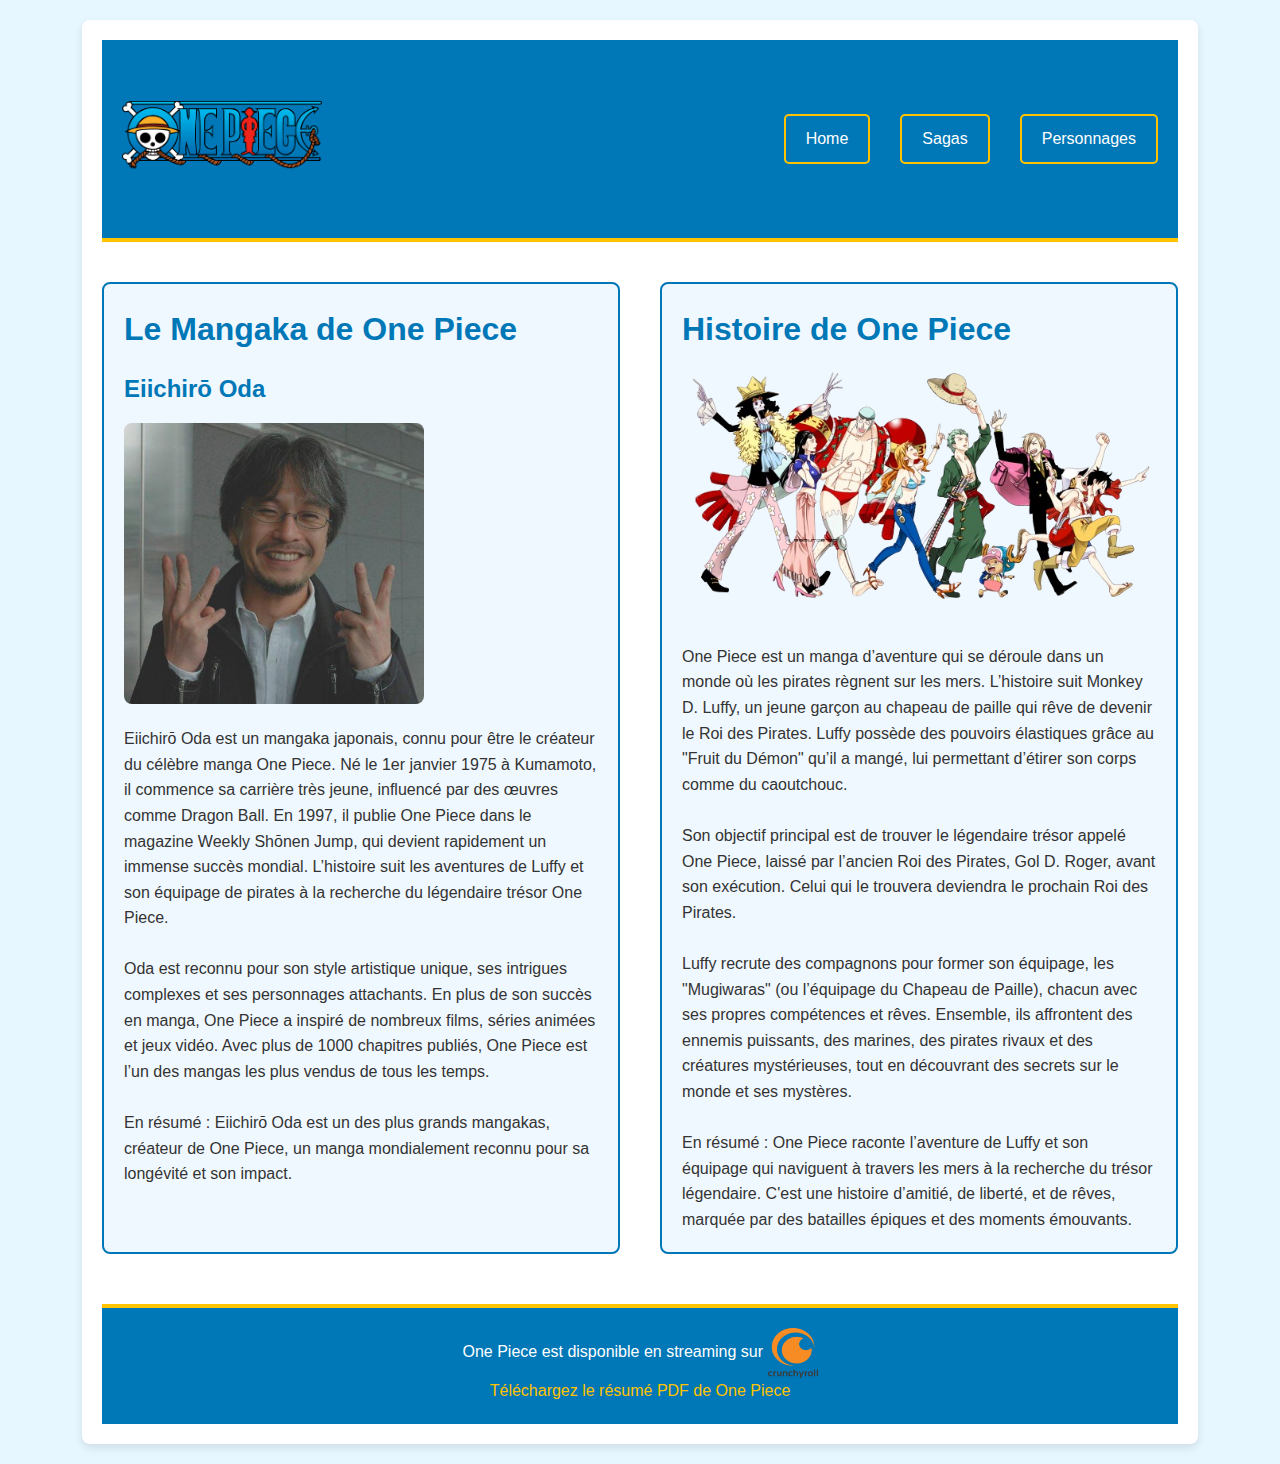
<file: index.html>
<!doctype html>
<html lang="fr">

<head>
    <meta charset="UTF-8">
    <title>One Piece - Home</title>
    <link rel="stylesheet" type="text/css" href="./css/index.css">
</head>
<body>
    <div id="Contenu">
        <header>
            <div id="logoHeader">
                <a href="./index.html"><img src="./image/logoonepiece.png"  width="200" height="150"  alt= Logo OnePiece></a>
            </div>
            <div  id="listHeader">
                <a href="./index.html">Home</a>
                <a href="pages/sagas.html">Sagas</a>
                <a href="./pages/perso.html">Personnages</a>
            </div>


        </header>
        <main>
            <section id="auteur">
                <h1>Le Mangaka de One Piece</h1>
                <h2>Eiichirō Oda</h2>
                <img src="./image/oda.jpg" alt="Photo de l'auteur" >
                <p>Eiichirō Oda est un mangaka japonais, connu pour être le créateur du célèbre manga One Piece. Né le 1er janvier 1975 à Kumamoto, il commence sa carrière très jeune, influencé par des œuvres comme Dragon Ball. En 1997, il publie One Piece dans le magazine Weekly Shōnen Jump, qui devient rapidement un immense succès mondial. L’histoire suit les aventures de Luffy et son équipage de pirates à la recherche du légendaire trésor One Piece.<br>

                    <br>Oda est reconnu pour son style artistique unique, ses intrigues complexes et ses personnages attachants. En plus de son succès en manga, One Piece a inspiré de nombreux films, séries animées et jeux vidéo. Avec plus de 1000 chapitres publiés, One Piece est l’un des mangas les plus vendus de tous les temps.<br>
                    
                    <br>En résumé : Eiichirō Oda est un des plus grands mangakas, créateur de One Piece, un manga mondialement reconnu pour sa longévité et son impact.</p>
            </section>
            <section id="histoire">
                <div id="titrehistoire">
                    <h1>Histoire de One Piece</h1>
                    
                    
                </div>
                <div id="imagehistoire">
                    <img src="./image/histoireonepiece.png" alt="équipage luffy" width="200" >
                </div>
                <div id="textehistoire">
                    <p>One Piece est un manga d’aventure qui se déroule dans un monde où les pirates règnent sur les mers. L’histoire suit Monkey D. Luffy, un jeune garçon au chapeau de paille qui rêve de devenir le Roi des Pirates. Luffy possède des pouvoirs élastiques grâce au "Fruit du Démon" qu’il a mangé, lui permettant d’étirer son corps comme du caoutchouc.<br>

                        <br>Son objectif principal est de trouver le légendaire trésor appelé One Piece, laissé par l’ancien Roi des Pirates, Gol D. Roger, avant son exécution. Celui qui le trouvera deviendra le prochain Roi des Pirates.<br>
                        
                        <br>Luffy recrute des compagnons pour former son équipage, les "Mugiwaras" (ou l’équipage du Chapeau de Paille), chacun avec ses propres compétences et rêves. Ensemble, ils affrontent des ennemis puissants, des marines, des pirates rivaux et des créatures mystérieuses, tout en découvrant des secrets sur le monde et ses mystères.<br>
                        
                        <br>En résumé : One Piece raconte l’aventure de Luffy et son équipage qui naviguent à travers les mers à la recherche du trésor légendaire. C'est une histoire d’amitié, de liberté, et de rêves, marquée par des batailles épiques et des moments émouvants.</p>
                </div>
            </section>
        </main>
        <footer>
            <div id="crunchyroll">
                <p>One Piece est disponible en streaming sur <a href="https://www.crunchyroll.com/fr/series/GRMG8ZQZR/one-piece?srsltid=AfmBOoozb64pQblna7zFDRz28XxI7No3FeTXcooGB72Iybu-NX94Ack0" ><img src="./image/crunchyroll.png" width="50" height="50" alt="logo crunchyroll"></a></p>
            </div>
            <div id="pdf">
                <p><a href="./docs/one_piece_simple.pdf" target="_blank">Téléchargez le résumé PDF de One Piece</a></p>
            </div>
        </footer>

    </div>
</body>
</file>
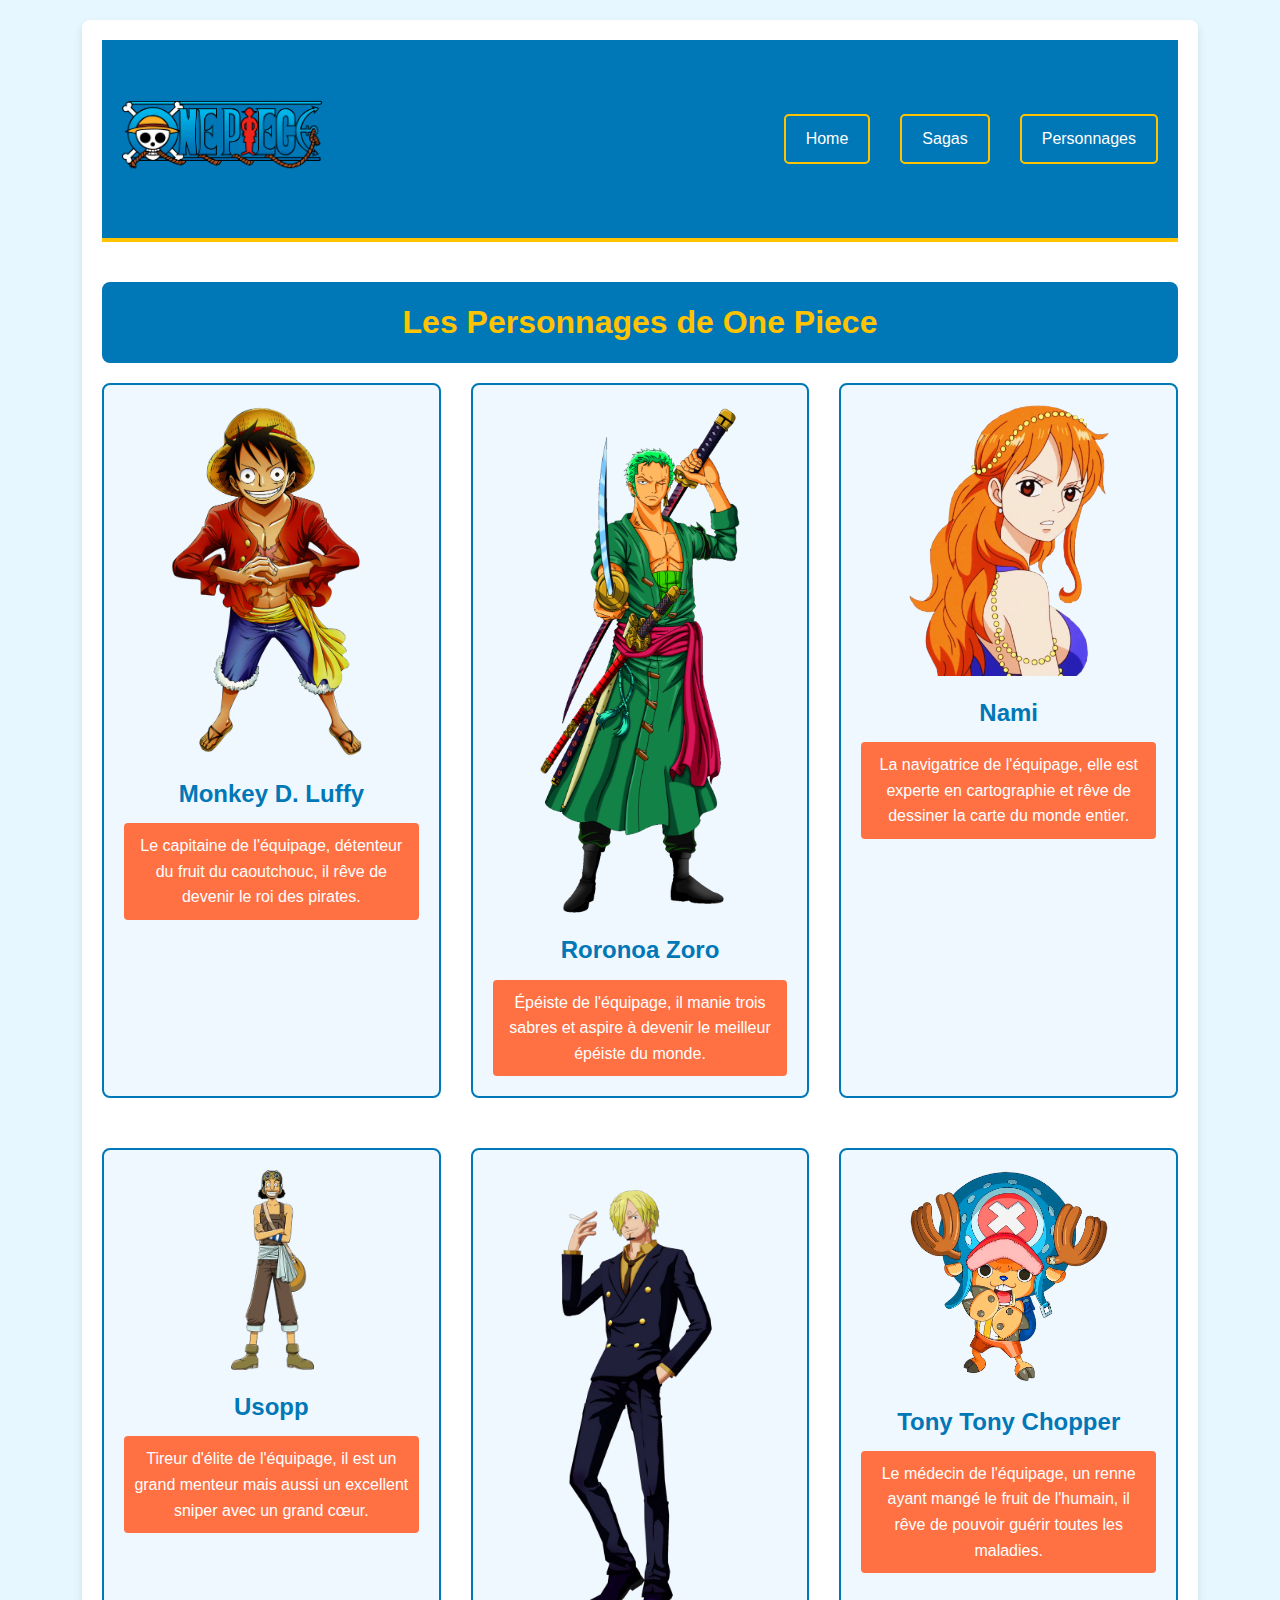
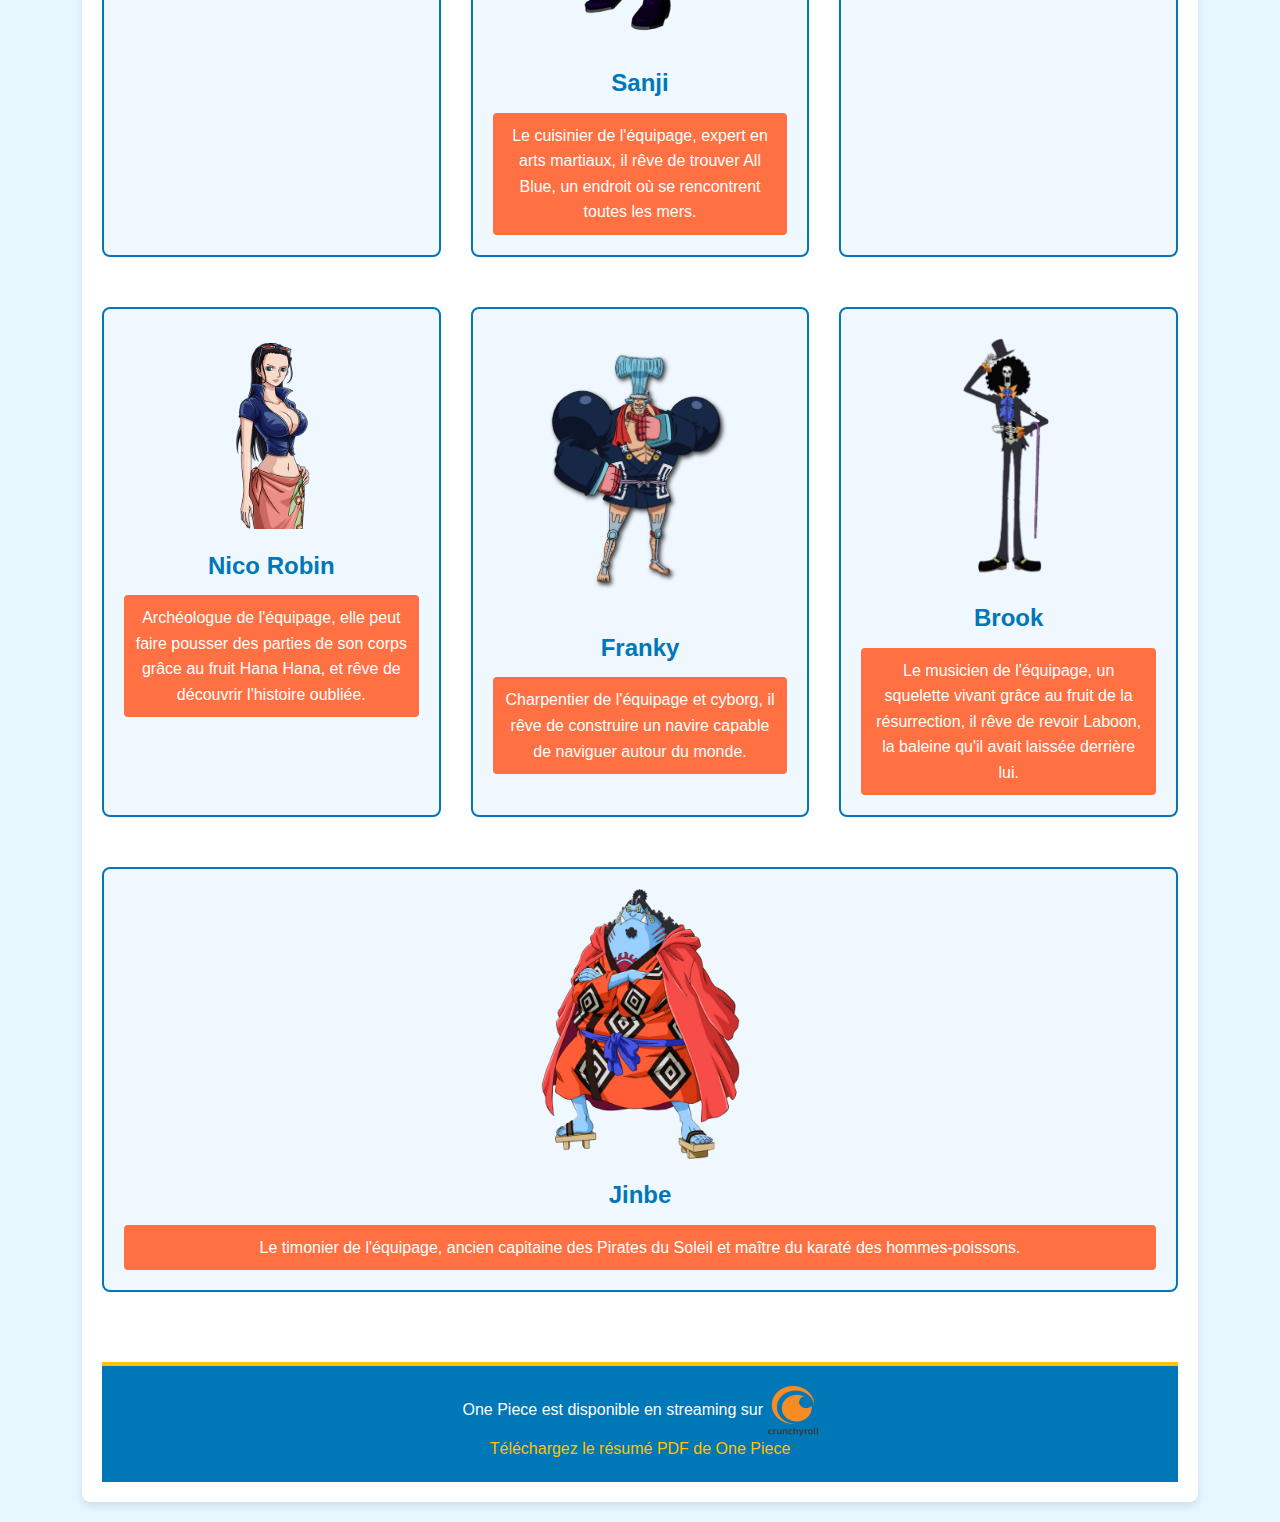
<file: pages/perso.html>
<!doctype html>
<html lang="fr">

<head>
    <meta charset="UTF-8">
    <title>One Piece - Personnages</title>
    <link rel="stylesheet" type="text/css" href="../css/perso.css">
</head>
<body>
    <div id="Contenu">
        <header>
            <div id="logoHeader">
                <a href="../index.html"><img src="../image/logoonepiece.png"  width="200" height="150"  alt= Logo OnePiece></a>
            </div>
            <div  id="listHeader">
                <a href="../index.html">Home</a>
                <a href="sagas.html">Sagas</a>
                <a href="perso.html">Personnages</a>
            </div>
        </header>
        <main>
            
            <section id="titreperso">
                <h1>Les Personnages de One Piece</h1>
            </section>
            
            
            <section id="imageperso">
                <div class="personnage">
                    <img src="../image/luffy.jpg" alt="Monkey D. Luffy">
                    <h2>Monkey D. Luffy</h2>
                    <p>Le capitaine de l'équipage, détenteur du fruit du caoutchouc, il rêve de devenir le roi des pirates.</p>
                </div>
                <div class="personnage">
                    <img src="../image/zoro.png" alt="Roronoa Zoro">
                    <h2>Roronoa Zoro</h2>
                    <p>Épéiste de l'équipage, il manie trois sabres et aspire à devenir le meilleur épéiste du monde.</p>
                </div>
                <div class="personnage">
                    <img src="../image/nami.png" alt="Nami">
                    <h2>Nami</h2>
                    <p>La navigatrice de l'équipage, elle est experte en cartographie et rêve de dessiner la carte du monde entier.</p>
                </div>
                <div class="personnage">
                    <img src="../image/usopp.png" alt="Usopp">
                    <h2>Usopp</h2>
                    <p>Tireur d'élite de l'équipage, il est un grand menteur mais aussi un excellent sniper avec un grand cœur.</p>
                </div>
                <div class="personnage">
                    <img src="../image/sanji.png" alt="Sanji">
                    <h2>Sanji</h2>
                    <p>Le cuisinier de l'équipage, expert en arts martiaux, il rêve de trouver All Blue, un endroit où se rencontrent toutes les mers.</p>
                </div>
                <div class="personnage">
                    <img src="../image/chopper.png" alt="Tony Tony Chopper">
                    <h2>Tony Tony Chopper</h2>
                    <p>Le médecin de l'équipage, un renne ayant mangé le fruit de l'humain, il rêve de pouvoir guérir toutes les maladies.</p>
                </div>
                <div class="personnage">
                    <img src="../image/robin.png" alt="Nico Robin">
                    <h2>Nico Robin</h2>
                    <p>Archéologue de l'équipage, elle peut faire pousser des parties de son corps grâce au fruit Hana Hana, et rêve de découvrir l'histoire oubliée.</p>
                </div>
                <div class="personnage">
                    <img src="../image/franky.png" alt="Franky">
                    <h2>Franky</h2>
                    <p>Charpentier de l'équipage et cyborg, il rêve de construire un navire capable de naviguer autour du monde.</p>
                </div>
                <div class="personnage">
                    <img src="../image/brook.png" alt="Brook">
                    <h2>Brook</h2>
                    <p>Le musicien de l'équipage, un squelette vivant grâce au fruit de la résurrection, il rêve de revoir Laboon, la baleine qu'il avait laissée derrière lui.</p>
                </div>
                <div class="personnage">
                    <img src="../image/jinbe.png" alt="Jinbe">
                    <h2>Jinbe</h2>
                    <p>Le timonier de l'équipage, ancien capitaine des Pirates du Soleil et maître du karaté des hommes-poissons.</p>
                </div>
                
            </section>
        </main>   
        <footer>
            <div id="crunchyroll">
                <p>One Piece est disponible en streaming sur <a href="https://www.crunchyroll.com/fr/series/GRMG8ZQZR/one-piece?srsltid=AfmBOoozb64pQblna7zFDRz28XxI7No3FeTXcooGB72Iybu-NX94Ack0" ><img src="../image/crunchyroll.png" width="50" height="50" alt="logo crunchyroll"></a></p>
            </div>
            <div id="pdf">
                <p><a href="../docs/one_piece_simple.pdf" target="_blank">Téléchargez le résumé PDF de One Piece</a></p>
            </div>
        </footer>
    </div>
</body>
</file>
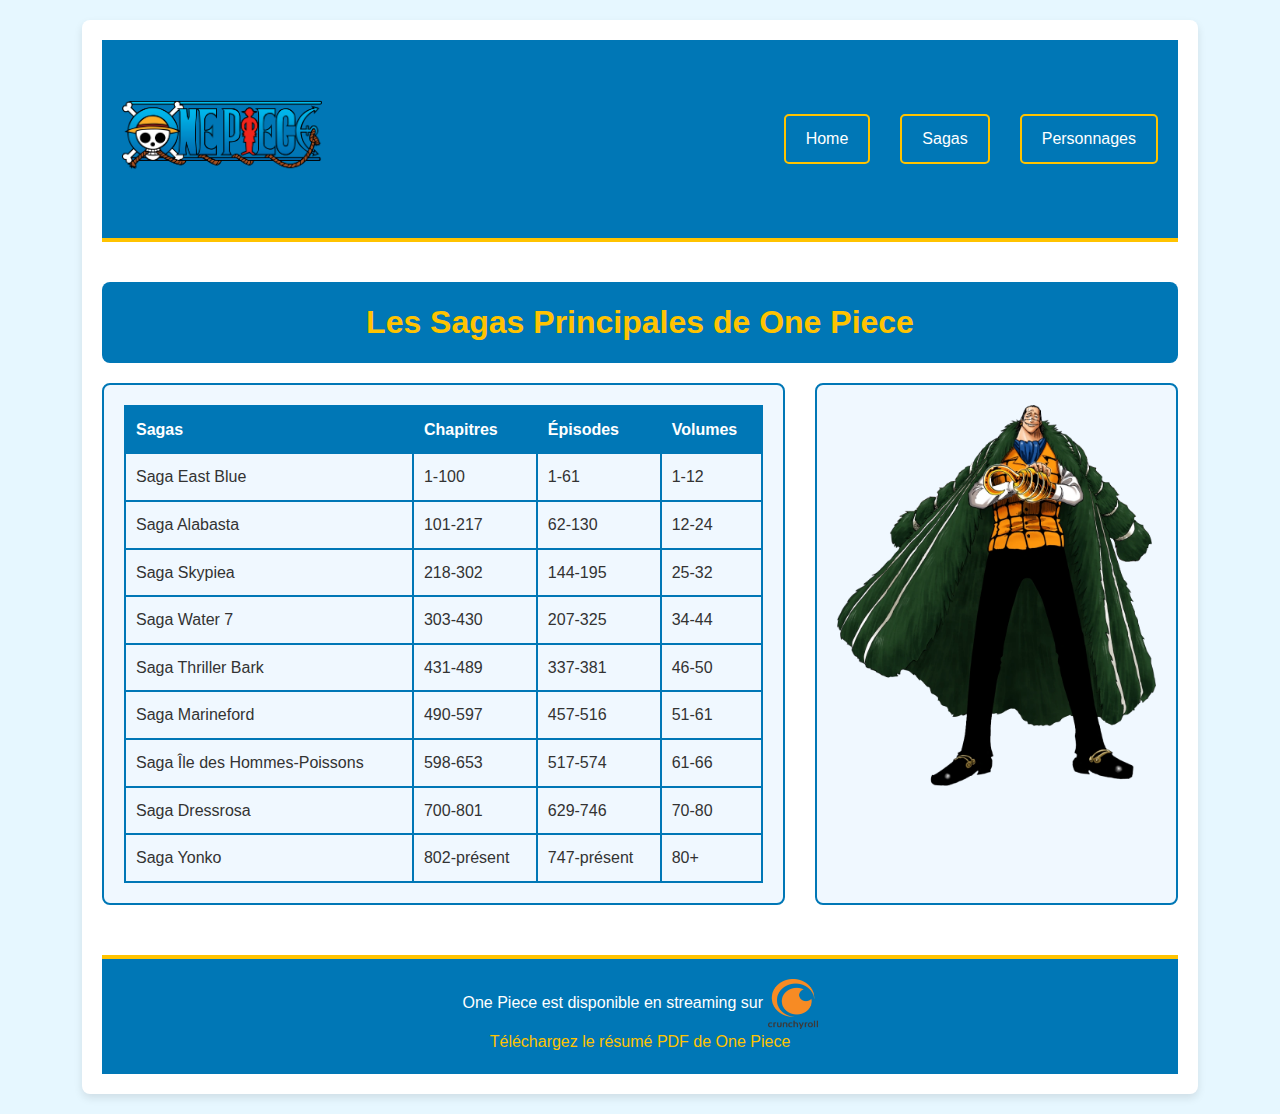
<file: pages/sagas.html>
<!doctype html>
<html lang="fr">

<head>
    <meta charset="UTF-8">
    <title>One Piece - Sagas</title>
    <link rel="stylesheet" type="text/css" href="../css/sagas.css">
</head>
<body>
    <div id="Contenu">
        <header>
            <div id="logoHeader">
                <a href="../index.html"><img src="../image/logoonepiece.png"  width="200" height="150"  alt= Logo OnePiece></a>
            </div>
            <div  id="listHeader">
                <a href="../index.html">Home</a>
                <a href="sagas.html">Sagas</a>
                <a href="perso.html">Personnages</a>
            </div>
        </header>
        <main>
            <div id="titresagas">
                <h1>Les Sagas Principales de One Piece</h1>
            </div>
                <section id="contenusagas">
                    <div id="tablesagas">
                        <table>
                            <tr>
                                <th>Sagas</th>
                                <th>Chapitres</th>
                                <th>Épisodes</th>
                                <th>Volumes</th>
                            </tr>
                            <tr>
                                <td>Saga East Blue</td>
                                <td>1-100</td>
                                <td>1-61</td>
                                <td>1-12</td>
                            </tr>
                            <tr>
                                <td>Saga Alabasta</td>
                                <td>101-217</td>
                                <td>62-130</td>
                                <td>12-24</td>
                            </tr>
                            <tr>
                                <td>Saga Skypiea</td>
                                <td>218-302</td>
                                <td>144-195</td>
                                <td>25-32</td>
                            </tr>
                            <tr>
                                <td>Saga Water 7</td>
                                <td>303-430</td>
                                <td>207-325</td>
                                <td>34-44</td>
                            </tr>
                            <tr>
                                <td>Saga Thriller Bark</td>
                                <td>431-489</td>
                                <td>337-381</td>
                                <td>46-50</td>
                            </tr>
                            <tr>
                                <td>Saga Marineford</td>
                                <td>490-597</td>
                                <td>457-516</td>
                                <td>51-61</td>
                            </tr>
                            <tr>
                                <td>Saga Île des Hommes-Poissons</td>
                                <td>598-653</td>
                                <td>517-574</td>
                                <td>61-66</td>
                            </tr>
                            <tr>
                                <td>Saga Dressrosa</td>
                                <td>700-801</td>
                                <td>629-746</td>
                                <td>70-80</td>
                            </tr>
                            <tr>
                                <td>Saga Yonko</td>
                                <td>802-présent</td>
                                <td>747-présent</td>
                                <td>80+</td>
                            </tr>
                        </table>                        
                     </div>
                    <div id="imagesaagas">
                        <a href="https://onepiece.fandom.com/fr/wiki/Chronologie"><img src="../image/saga1.png" alt="Image de saga 1" width="300" height="300"></a>
                    </div>
                    
                </section>
        </main>
        <footer>
            <div id="crunchyroll">
                <p>One Piece est disponible en streaming sur <a href="https://www.crunchyroll.com/fr/series/GRMG8ZQZR/one-piece?srsltid=AfmBOoozb64pQblna7zFDRz28XxI7No3FeTXcooGB72Iybu-NX94Ack0" ><img src="../image/crunchyroll.png" width="50" height="50" alt="logo crunchyroll"></a></p>
            </div>
            <div id="pdf">
                <p><a href="../docs/one_piece_simple.pdf" target="_blank">Téléchargez le résumé PDF de One Piece</a></p>
            </div>
        </footer>



    </div>



</body>
</file>
<file: css/perso.css>
* {
    margin: 0;
    padding: 0;
    box-sizing: border-box;
}

body {
    font-family: Arial, sans-serif;
    background-color: #e6f7ff; 
    color: #333;
    line-height: 1.6;
    padding: 20px;
}


#Contenu {
    width: 90%;
    max-width: 1200px;
    margin: 0 auto;
    padding: 20px;
    background-color: #fff;
    box-shadow: 0 4px 8px rgba(0, 0, 0, 0.1);
    border-radius: 8px;
}


header {
    display: flex;
    justify-content: space-between;
    align-items: center;
    padding: 20px;
    margin-bottom: 40px;
    background-color: #0077b6; 
    border-bottom: 4px solid #ffc300; 
}



#listHeader {
    display: flex;
    gap: 30px;
}

#listHeader a {
    color: #fff;
    text-decoration: none;
    padding: 10px 20px;
    border: 2px solid #ffc300;
    border-radius: 5px;
    transition: all 0.3s;
}

#listHeader a:hover {
    background-color: #005f99;
    border-color: #ffb300;
}


#titreperso {
    margin-bottom: 20px;
    padding: 15px;
    background-color: #0077b6;
    color: #fff;
    border-radius: 8px;
    text-align: center;
}

#titreperso h1 {
    color: #ffc300;
}


#imageperso, #texteperso {
    display: flex;
    flex-wrap: wrap;
    gap: 30px;
    justify-content: space-between;
}

.personnage {
    flex: 1;
    min-width: 250px;
    background-color: #f0f8ff;
    border: 2px solid #0077b6;
    border-radius: 8px;
    padding: 20px;
    text-align: center;
    margin-bottom: 20px;
}

.personnage img {
    width: 100%;
    max-width: 200px;
    height: auto;
    border-radius: 8px;
    margin-bottom: 10px;
}

.personnage h2 {
    color: #0077b6;
    margin-bottom: 10px;
}

.personnage p {
    background-color: #ff7043;
    padding: 10px;
    color: white;
    border-radius: 4px;
}


footer {
    margin-top: 50px;
    padding: 20px;
    text-align: center;
    border-top: 4px solid #ffc300;
    background-color: #0077b6;
    color: #fff;
}

#crunchyroll img {
    vertical-align: middle;
}

#pdf a {
    color: #ffc300;
    text-decoration: none;
}

#pdf a:hover {
    text-decoration: underline;
}


@media (max-width: 768px) {
    #imageperso, #texteperso {
        flex-direction: column;
    }

    .personnage {
        min-width: 100%; 
    }
}
</file>
<file: css/sagas.css>
* {
    margin: 0;
    padding: 0;
    box-sizing: border-box;
}

body {
    font-family: Arial, sans-serif;
    background-color: #e6f7ff; 
    color: #333;
    line-height: 1.6;
    padding: 20px;
}


#Contenu {
    width: 90%;
    max-width: 1200px;
    margin: 0 auto;
    padding: 20px;
    background-color: #fff;
    box-shadow: 0 4px 8px rgba(0, 0, 0, 0.1);
    border-radius: 8px;
}

/* HEADER */
header {
    display: flex;
    justify-content: space-between;
    align-items: center;
    padding: 20px;
    margin-bottom: 40px;
    background-color: #0077b6; 
    border-bottom: 4px solid #ffc300; 
}



#listHeader {
    display: flex;
    gap: 30px;
}

#listHeader a {
    color: #fff;
    text-decoration: none;
    padding: 10px 20px;
    border: 2px solid #ffc300;
    border-radius: 5px;
    transition: all 0.3s;
}

#listHeader a:hover {
    background-color: #005f99;
    border-color: #ffb300;
}


#titresagas {
    margin-bottom: 20px;
    padding: 15px;
    background-color: #0077b6;
    color: #fff;
    border-radius: 8px;
    text-align: center;
}

#titresagas h1 {
    color: #ffc300;
}


#contenusagas {
    display: flex;
    gap: 30px;
    justify-content: space-between;
}

#tablesagas {
    flex: 2;
    background-color: #f0f8ff;
    border: 2px solid #0077b6;
    border-radius: 8px;
    padding: 20px;
}

#tablesagas table {
    width: 100%;
    border-collapse: collapse;
}

#tablesagas th, #tablesagas td {
    border: 2px solid #0077b6;
    padding: 10px;
    text-align: left;
}

#tablesagas th {
    background-color: #0077b6;
    color: #fff;
}

#tablesagas td {
    background-color: #f0f8ff;
}


#imagesaagas, #image2 {
    flex: 1;
    background-color: #f0f8ff;
    border: 2px solid #0077b6;
    border-radius: 8px;
    padding: 20px;
    text-align: center;
}

#imagesaagas img, #image2 img {
    width: 100%;
    height: auto;
    border-radius: 8px;
    margin-bottom: 15px;
}


footer {
    margin-top: 50px;
    padding: 20px;
    text-align: center;
    border-top: 4px solid #ffc300;
    background-color: #0077b6;
    color: #fff;
}

#crunchyroll img {
    vertical-align: middle;
}

#pdf a {
    color: #ffc300;
    text-decoration: none;
}

#pdf a:hover {
    text-decoration: underline;
}


@media (max-width: 768px) {
    #contenusagas {
        flex-direction: column;
    }
}
</file>
<file: css/index.css>
/* Reset */
* {
    margin: 0;
    padding: 0;
    box-sizing: border-box;
}

body {
    font-family: Arial, sans-serif;
    background-color: #e6f7ff; 
    color: #333;
    line-height: 1.6;
    padding: 20px;
}


#Contenu {
    width: 90%;
    max-width: 1200px;
    margin: 0 auto;
    padding: 20px;
    background-color: #fff;
    box-shadow: 0 4px 8px rgba(0, 0, 0, 0.1);
    border-radius: 8px;
}


header {
    display: flex;
    justify-content: space-between;
    align-items: center;
    padding: 20px;
    margin-bottom: 40px;
    background-color: #0077b6; 
    border-bottom: 4px solid #ffc300; 
}



#listHeader {
    display: flex;
    gap: 30px;
}

#listHeader a {
    color: #fff; 
    text-decoration: none;
    padding: 10px 20px;
    border: 2px solid #ffc300; 
    border-radius: 5px;
    transition: all 0.3s;
}

#listHeader a:hover {
    background-color: #005f99; 
    border-color: #ffb300; 
}


main {
    display: flex;
    flex-wrap: wrap;
    justify-content: space-between;
    gap: 40px;
}

#auteur, #histoire {
    flex: 1;
    padding: 20px;
    border: 2px solid #0077b6; 
    border-radius: 8px;
    background-color: #f0f8ff; 
    min-width: 300px;
}

#auteur img {
    width: 100%;
    height: auto;
    max-width: 300px;
    max-height: 400px;
    border-radius: 8px;
    margin-bottom: 15px;
}
#imagehistoire img{
    width: 100%;
    height: auto;
    max-width: 500px;
    max-height: 400px;
    border-radius: 8px;
    margin-bottom: 15px;

}

h1, h2, h3 {
    color: #0077b6; 
    margin-bottom: 15px;
}

#textehistoire {
    margin-top: 20px;
}


footer {
    margin-top: 50px;
    padding: 20px;
    text-align: center;
    border-top: 4px solid #ffc300; 
    background-color: #0077b6; 
    color: #fff;
}

#crunchyroll img {
    vertical-align: middle;
}

#pdf a {
    color: #ffc300; 
    text-decoration: none;
}

#pdf a:hover {
    text-decoration: underline;
}


@media (max-width: 768px) {
    main {
        flex-direction: column;
    }

    #listHeader {
        flex-direction: column;
        align-items: center;
    }

    #logoHeader {
        margin-bottom: 20px;
    }

    #auteur img, #imagehistoire img {
        max-width: 100%;
        height: auto;
    }
}
</file>
